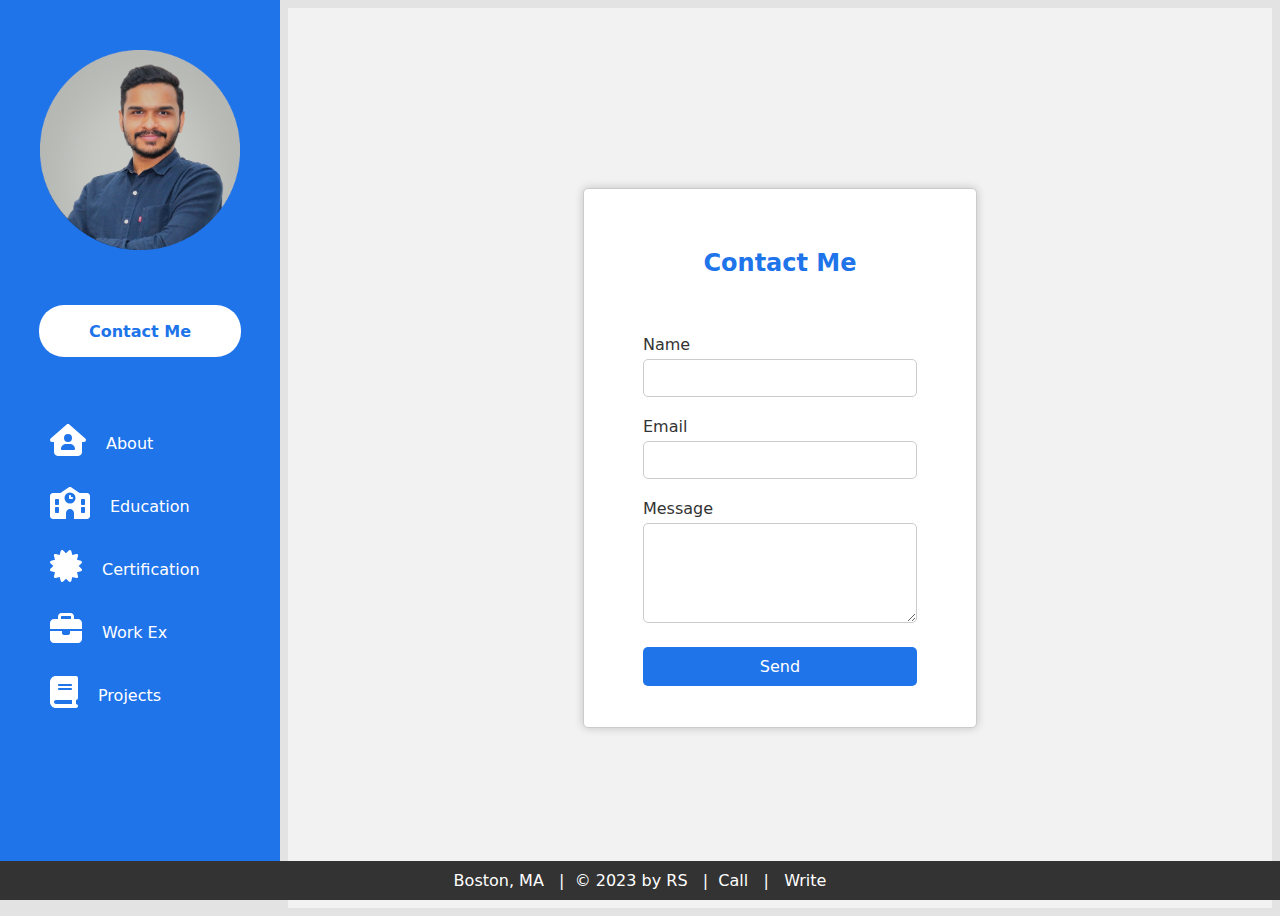
<file: contact.html>
<!DOCTYPE html>
<html lang="en">
<head>
    <meta charset="UTF-8">
    <meta name="viewport" content="width=device-width, initial-scale=1.0">
    <link rel="stylesheet" href="style.css">
    <link rel="icon" href="./assets/favicon.ico" type="image/x-icon">
    <title>Rakesh Soni</title>
</head>
<body>
    <div id="side-nav" >
        <header>
                <img id="profile" src="./assets/profile.png">
    
                <div class="c-button"><a href="./contact.html#contact-start"><button class="nbutton1">Contact Me</button></a></div>
            <menu id="nav-links">
                <li><svg xmlns="http://www.w3.org/2000/svg" height="2em" viewBox="0 0 576 512"><!--! Font Awesome Free 6.4.2 by @fontawesome - https://fontawesome.com License - https://fontawesome.com/license (Commercial License) Copyright 2023 Fonticons, Inc. --><style>svg{fill:#ffffff}</style><path d="M575.8 255.5c0 18-15 32.1-32 32.1h-32l.7 160.2c.2 35.5-28.5 64.3-64 64.3H128.1c-35.3 0-64-28.7-64-64V287.6H32c-18 0-32-14-32-32.1c0-9 3-17 10-24L266.4 8c7-7 15-8 22-8s15 2 21 7L564.8 231.5c8 7 12 15 11 24zM352 224a64 64 0 1 0 -128 0 64 64 0 1 0 128 0zm-96 96c-44.2 0-80 35.8-80 80c0 8.8 7.2 16 16 16H384c8.8 0 16-7.2 16-16c0-44.2-35.8-80-80-80H256z"/></svg><a href="./index.html#main-start">About</a></li>
                <li><svg xmlns="http://www.w3.org/2000/svg" height="2em" viewBox="0 0 640 512"><!--! Font Awesome Free 6.4.2 by @fontawesome - https://fontawesome.com License - https://fontawesome.com/license (Commercial License) Copyright 2023 Fonticons, Inc. --><style>svg{fill:#ffffff}</style><path d="M337.8 5.4C327-1.8 313-1.8 302.2 5.4L166.3 96H48C21.5 96 0 117.5 0 144V464c0 26.5 21.5 48 48 48H592c26.5 0 48-21.5 48-48V144c0-26.5-21.5-48-48-48H473.7L337.8 5.4zM256 416c0-35.3 28.7-64 64-64s64 28.7 64 64v96H256V416zM96 192h32c8.8 0 16 7.2 16 16v64c0 8.8-7.2 16-16 16H96c-8.8 0-16-7.2-16-16V208c0-8.8 7.2-16 16-16zm400 16c0-8.8 7.2-16 16-16h32c8.8 0 16 7.2 16 16v64c0 8.8-7.2 16-16 16H512c-8.8 0-16-7.2-16-16V208zM96 320h32c8.8 0 16 7.2 16 16v64c0 8.8-7.2 16-16 16H96c-8.8 0-16-7.2-16-16V336c0-8.8 7.2-16 16-16zm400 16c0-8.8 7.2-16 16-16h32c8.8 0 16 7.2 16 16v64c0 8.8-7.2 16-16 16H512c-8.8 0-16-7.2-16-16V336zM232 176a88 88 0 1 1 176 0 88 88 0 1 1 -176 0zm88-48c-8.8 0-16 7.2-16 16v32c0 8.8 7.2 16 16 16h32c8.8 0 16-7.2 16-16s-7.2-16-16-16H336V144c0-8.8-7.2-16-16-16z"/></svg><a href="./index.html#edu-start">Education</a></li>
                <li><svg xmlns="http://www.w3.org/2000/svg" height="2em" viewBox="0 0 512 512"><!--! Font Awesome Free 6.4.2 by @fontawesome - https://fontawesome.com License - https://fontawesome.com/license (Commercial License) Copyright 2023 Fonticons, Inc. --><style>svg{fill:#ffffff}</style><path d="M211 7.3C205 1 196-1.4 187.6 .8s-14.9 8.9-17.1 17.3L154.7 80.6l-62-17.5c-8.4-2.4-17.4 0-23.5 6.1s-8.5 15.1-6.1 23.5l17.5 62L18.1 170.6c-8.4 2.1-15 8.7-17.3 17.1S1 205 7.3 211l46.2 45L7.3 301C1 307-1.4 316 .8 324.4s8.9 14.9 17.3 17.1l62.5 15.8-17.5 62c-2.4 8.4 0 17.4 6.1 23.5s15.1 8.5 23.5 6.1l62-17.5 15.8 62.5c2.1 8.4 8.7 15 17.1 17.3s17.3-.2 23.4-6.4l45-46.2 45 46.2c6.1 6.2 15 8.7 23.4 6.4s14.9-8.9 17.1-17.3l15.8-62.5 62 17.5c8.4 2.4 17.4 0 23.5-6.1s8.5-15.1 6.1-23.5l-17.5-62 62.5-15.8c8.4-2.1 15-8.7 17.3-17.1s-.2-17.3-6.4-23.4l-46.2-45 46.2-45c6.2-6.1 8.7-15 6.4-23.4s-8.9-14.9-17.3-17.1l-62.5-15.8 17.5-62c2.4-8.4 0-17.4-6.1-23.5s-15.1-8.5-23.5-6.1l-62 17.5L341.4 18.1c-2.1-8.4-8.7-15-17.1-17.3S307 1 301 7.3L256 53.5 211 7.3z"/></svg><a href="./index.html#skills-start">Certification</a></li>
                <li><svg xmlns="http://www.w3.org/2000/svg" height="2em" viewBox="0 0 512 512"><!--! Font Awesome Free 6.4.2 by @fontawesome - https://fontawesome.com License - https://fontawesome.com/license (Commercial License) Copyright 2023 Fonticons, Inc. --><style>svg{fill:#ffffff}</style><path d="M184 48H328c4.4 0 8 3.6 8 8V96H176V56c0-4.4 3.6-8 8-8zm-56 8V96H64C28.7 96 0 124.7 0 160v96H192 320 512V160c0-35.3-28.7-64-64-64H384V56c0-30.9-25.1-56-56-56H184c-30.9 0-56 25.1-56 56zM512 288H320v32c0 17.7-14.3 32-32 32H224c-17.7 0-32-14.3-32-32V288H0V416c0 35.3 28.7 64 64 64H448c35.3 0 64-28.7 64-64V288z"/></svg><a href="./index.html#work-start">Work Ex</a></li>
                <li><svg xmlns="http://www.w3.org/2000/svg" height="2em" viewBox="0 0 448 512"><!--! Font Awesome Free 6.4.2 by @fontawesome - https://fontawesome.com License - https://fontawesome.com/license (Commercial License) Copyright 2023 Fonticons, Inc. --><style>svg{fill:#ffffff}</style><path d="M96 0C43 0 0 43 0 96V416c0 53 43 96 96 96H384h32c17.7 0 32-14.3 32-32s-14.3-32-32-32V384c17.7 0 32-14.3 32-32V32c0-17.7-14.3-32-32-32H384 96zm0 384H352v64H96c-17.7 0-32-14.3-32-32s14.3-32 32-32zm32-240c0-8.8 7.2-16 16-16H336c8.8 0 16 7.2 16 16s-7.2 16-16 16H144c-8.8 0-16-7.2-16-16zm16 48H336c8.8 0 16 7.2 16 16s-7.2 16-16 16H144c-8.8 0-16-7.2-16-16s7.2-16 16-16z"/></svg><a href="./index.html#pro-start">Projects</a></li>
                <div class="tbox"></div>
    
                
            </menu>
        </header>
    </div>

<div class="main-contact" id="contact-start">
<div class="contact-container">
    <h2>Contact Me</h2><br><br>
    <form action="mailto:soni.rake@northeastern.edu" method="post">        
        <div class="input-container">
            <label for="name">Name</label>
            <input type="text" id="name" name="name" required>
        </div>
        <div class="input-container">
            <label for="email">Email</label>
            <input type="email" id="email" name="email" required>
        </div>
        <div class="input-container">
            <label for="message">Message</label>
            <textarea id="message" name="message" rows="4" required></textarea>
        </div>
        <button type="submit">Send</button>
    </form>
</div>
</div>

<footer>
    Boston, MA &nbsp; |&nbsp; &copy; 2023 by RS &nbsp; |&nbsp;  <a href="tel:+12244212334">Call</a> &nbsp;  | &nbsp; <a href="mailto:soni.rake@northeastern.edu">Write</a>
  </footer>
</file>
<file: style.css>
*{
    margin:10;
    padding:0;
    box-sizing: border-box;
    font-family: system-ui, -apple-system, BlinkMacSystemFont, 'Segoe UI', Roboto, Oxygen, Ubuntu, Cantarell, 'Open Sans', 'Helvetica Neue', sans-serif;

}

body{
background : rgb(227, 227, 227);
overflow: auto;
}

/*Sidebar*/
#profile{

    display: block;
    margin-left: auto;
    margin-right: auto;
    margin-bottom: 25%;
    height: 200px;
    width: 200px;
}

.c-button{
   
    display: flex;
    justify-content: center;
    width: auto;
    margin-bottom: 25%;
}
  .nbutton1 {
    list-style-type: none;
    padding: 0px 50px;
    color:#2074ea;
    background-color: #fff;
    border: 0;
    height: 52px;
    width: fit-content;
    border-radius: 25px;
    font-size: 16px;
    font-weight: bold;
    text-decoration: none;
    justify-content: center;
}

.nbutton1 a{
    
    text-decoration: none;
    color:#2074ea;
    width: fit-content;
}
.nbutton1:hover{
    cursor: pointer;
    color: #fff;
    background-color: #2074ea;
    border: 2px solid #fff;
}

#side-nav{
    width:280px;
    height:100%;
    position: fixed;
    background: #2074ea;
    top: 0;
    left: 0;
    padding: 50px 30px;
    float:left;

}

#nav-links{
    list-style: none;
    position: relative;
}

#nav-links li{
    padding: 12px 20px;
    display: flex;
    justify-content: flex-start;
}

#nav-links li a{
    color: white;
    text-decoration: none;
    padding: 10px 20px;
    display: flex;
    align-items: center;
}


.tbox{
    background: #333;
    width: 100%;
    height: 50px;
    position: absolute;
    left: 0;
    top: 3.5%;
    z-index: -1;
    border-radius: 6px;
    box-shadow: 0 5px 10px rgba(255,255,255,0.3);
    display: none;
    transition: top 0.4s;
}

#nav-links li:hover a{
    color:#ffffff;
    transition: 0.3s;
}

#nav-links li:hover ~.tbox{
  display: block;
}

#nav-links li:nth-child(1):hover ~.tbox{
    top:2%
  }

  #nav-links li:nth-child(2):hover ~.tbox{
    top:22%
  }

  #nav-links li:nth-child(3):hover ~.tbox{
    top:42%
  }

  #nav-links li:nth-child(4):hover ~.tbox{
    top:62%
  }

  #nav-links li:nth-child(5):hover ~.tbox{
    top:82%
  }

/* About Me*/
.main {
    margin: 0;
    padding: 0;
    height: 100vh;
    display: flex;
    flex-direction: column;
    justify-content: center; /* Center vertically */
    align-items: center; /* Center horizontally */
    text-align: center;
    background-color: #f2f2f2;
    transition: background-color 0.3s ease;
    background-color: #f2f2f2;
    margin-left: 280px; /* Move to the right with a margin */
}


.main-contact {
    margin: 0;
    padding: 0;
    height: 100vh;
    display: flex;
    flex-direction: column;
    justify-content: center; /* Center vertically */
    align-items: center; /* Center horizontally */
    text-align: center;
    background-color: #f2f2f2;
    transition: background-color 0.3s ease;
    background-color: #f2f2f2;
    margin-left: 280px; /* Move to the right with a margin */
}

h1 {
    font-size: 36px;
    color: #333;
    margin-bottom: 10px;
}

h2 {
    font-size: 24px;
    color:#2074ea;
    margin-bottom: 20px;
}

h3 {
    font-size: 16px;
    color: #555;
    line-height: 1.6;
    max-width: 800px;
    text-align: justify;
    margin: 0 auto;
    transition: color 0.3s ease;
}

.main:hover {
    background-color: #fff;
}

.main:hover h3 {
    color: #333;
}

/* Education */

.education-summary {
    width: 80%;
    max-width: 600px;
    margin: 20px auto;
    background-color: #fff; /* Set the background color of the summary container */
    padding: 20px;
    border-radius: 5px;
    box-shadow: 0px 0px 5px rgba(0, 0, 0, 0.2);
}

.education-summary summary {
    font-size: 18px;
    font-weight: bold;
    cursor: pointer;
}

.education-item {
    margin-top: 20px;
}

.education-item p {
    margin: 5px 0;
    font-size: 14px;
    color: #777;
}

.details summary {
    font-size: 18px;
    color: #2074ea;
    cursor: pointer;
    outline: none;
    transition: color 0.3s ease;
    background-color: transparent;
}

.details summary:hover {
    color: #2074ea;
}

/* Skills and Certification */

.certifications {
    display: flex;
    flex-wrap: wrap;
    justify-content: space-between; 
    gap: 20px;
    margin-bottom: 40px;
}

.certification {
    flex: 1; /* Distribute space evenly within the container */
    text-align: center;
    transition: transform 0.3s ease;
}

.certification img {
    width: 200px !important;
    height: 200px !important;
    border: 2px solid #2074ea;
    border-radius: 10px;
}

.certification img:hover {
    transform: scale(1.05);
}

.certification figcaption {
    margin-top: 10px;
    font-style: italic;
    color: #555;
}


.skills {
    background-color: #f9f9f9;
    margin: 40px 20px; 
    padding: 20px;
    border-radius: 10px;
    box-shadow: 0px 0px 10px rgba(0, 0, 0, 0.2);
    transition: box-shadow 0.3s ease;
}

.skills h2 {
    color: #2074ea;
    margin-bottom: 10px;
}

.skills ul {
    list-style-type: none;
    padding: 0;
    flex-direction: column; 
    justify-content: space-between;
    align-items: center; 
}

.skills ul li {
    margin: 5px 0;
    color: #444;
    transition: color 0.3s ease;
    text-align: left;
}

.skills ul li:hover {
    color: #2074ea;
}
/* Work Ex*/
.experience-container {
    width: 80%; 
    margin: 40px auto;
    padding: 20px;
    background-color: #fff;
    border-radius: 10px; 
    box-shadow: 0px 0px 10px rgba(0, 0, 0, 0.2);
}


.experience {
    padding: 20px;
    margin: 20px 0;
    background-color: #f9f9f9;
    border-radius: 10px;
    box-shadow: 0px 0px 10px rgba(0, 0, 0, 0.1);
    transition: transform 0.2s;
    display: flex; 
    flex-direction: column; 
    justify-content: flex-start; 
    align-items: flex-start; 
    overflow: hidden; 
}

.experience:hover {
    transform: scale(1.03);
}


.experience h2 {
    color: #2074ea;
    font-weight: bold;
    font-size: 18px;
    margin: 10px 0;
    word-wrap: break-word; 

}
.experience p {
    color: #777;
    margin: 5px 0;
    word-wrap: break-word;
}


.experience ul {
    list-style-type: disc;
    padding-left: 20px;
    color: #444;
    margin-top: 10px;
}

.experience ul li {
    margin: 5px 0;
    font-size: 16px;
    line-height: 1.4;
    word-wrap: break-word; 
    text-align: justify;
}

/* Project */

.project-table-container {
    width: 80%;
    margin: 20px auto;
    box-shadow: 0px 0px 5px rgba(0, 0, 0, 0.2);
    overflow: hidden;
    border-radius: 10px;
}

.project-table {
    width: 100%;
    border-collapse: collapse;
    background-color: white;
}

.project-table th, .project-table td {
    padding: 10px;
    text-align: left;
    border-bottom: 1px solid #ddd;
    transition: background-color 0.3s, transform 0.3s;
}

.project-table th {
    text-transform: uppercase;
    background-color: #2074ea;
    color: white;
}

.project-table tr:hover {
    background-color: #f2f2f2;
    transform: scale(1.01);
}

.project-table a {
    text-decoration: none;
    color: #3498db;
    transition: color 0.3s;
}

.project-table a:hover {
    text-decoration: underline;
    color: #2074ea;
}

.project {
    font-weight: bold;
    color: rgb(0, 68, 128);
}

.publication {
    font-style: italic;
}

.project-table td:first-child {
    background-color: #fff2bd;
}

.project-table tr:nth-child(odd) {
    background-color: #f9f9f9;
}

.project-table tr:nth-child(even) {
    background-color: #f2f2f2;
}

/* Contact */
.contact-container {
    width:40%;
    height: 60%;
    padding: 0px;
    background-color: #fff;
    box-shadow: 0px 0px 10px rgba(0, 0, 0, 0.2);
    border: 1px solid #ccc; 
    border-radius: 5px;
    text-align: left; 
    display: flex;
    flex-direction: column;
    justify-content: center; 
    align-items: center; 
    transition: box-shadow 0.3s;

}

.contact-container:hover {
    box-shadow: 0px 0px 15px rgba(0, 0, 0, 0.4);
}

form {
    display: flex;
    flex-direction: column;
    width: 70%;
    
}

.input-container {
    margin-bottom: 20px;

}

/* Adjust the label width */
label {
    width: 100%; /* Full width for labels */
    font-size: 16px;
    color: #333;
    margin-bottom: 5px;
    display: block;
    transition: color 0.3s;
}

.input-container input[type="text"],
.input-container input[type="email"],
.input-container textarea {
    padding: 10px;
    border: 1px solid #ccc;
    border-radius: 5px;
    font-size: 14px;
    transition: border-color 0.3s;
    width:100%;
}

.input-container input[type="text"]:focus,
.input-container input[type="email"]:focus,
.input-container textarea:focus {
    border-color: #2074ea;
}

textarea {
    resize: vertical;
    min-height: 100px;
}

button {
    background-color: #2074ea;
    color: #fff;
    padding: 10px 20px;
    border: none;
    border-radius: 5px;
    font-size: 16px;
    cursor: pointer;
    transition: background-color 0.3s;
}

button:hover {
    background-color: #2074ea;
}


/* Footer */

  footer {
    position: fixed;
    bottom: 0;
    left: 0;
    width: 100%;
    background-color: #333;
    color: #fff;
    text-align: center;
    padding: 10px;
    text-decoration: none;
  }

  footer a{
    text-decoration: none;
    color:#fff;
  }
 
  @media only screen and (max-width: 600px),screen and (max-height:770px) {
    
    body{
        margin:0;

    }

    #profile {
        margin-left: auto;
        margin-right: auto;
        height: 50%;
        width: 30%;
        padding-top: 30px;
        margin-bottom: 5%;
    }

    .c-button{
   
        display: block;
        justify-content: center;
        width: auto;
        margin: 0;
        text-align: center;
    }

    .nbutton1 {
        border: 0;
        height: auto;
        width: 43%;
        margin: auto;
        font-size: 18px;
        padding: 8px 10px;

    }


    #side-nav {
        width: 100%; 
        position: relative;
        height:auto;
        padding:0;
    }

    svg {
        margin-left: 12px;
    }

    footer {
        font-size: 12px;
    }
    table {
        width: 100%;
    }
    th, td {
        font-size: 14px;
    }
    .certifications {
        flex-direction: column;
        align-items: center;
    }
    .certification {
        margin: 10px 0;
    }
    .certification img {
        width: 100%;
    }
    .education-summary {
        width: 100%;
    }
    .experience {
        padding: 10px;
        margin: 10px 0;
    }
    .main {
        margin-left: 0;
        padding: 20px;
        height: auto;;
    }
    .main-contact {
        margin-left: 0;
        padding: 20px;
        height: auto;;
    }

    .contact-container{
        width:103%;
        margin-bottom: 48px;
        padding-bottom: 27px;
    }

    #nav-links li {
        padding: 20px 0;
        display: flex;
        justify-content: flex-start;
        margin-left: 25%;
    }

    .certification img {
        border: 2px solid #2074ea;
        border-radius: 10px;
    }



.experience-container {
    width: 100%;
}
.project-table-container {
width:100%;
margin-bottom: 70px;

  }

#nav-links li:hover a {
    color: white;

}
footer{
    position: relative;
}

  }

  @media only screen and (max-width: 850px) and (min-width: 600px) {

    .main{
        height: auto;
    }

    .project-table-container {
        width:90%;
        margin-bottom: 70px;
        
          }

          .contact-container{
            width:80%;
            margin-bottom: 48px;
            padding-bottom: 27px;
        }

  }
</file>
